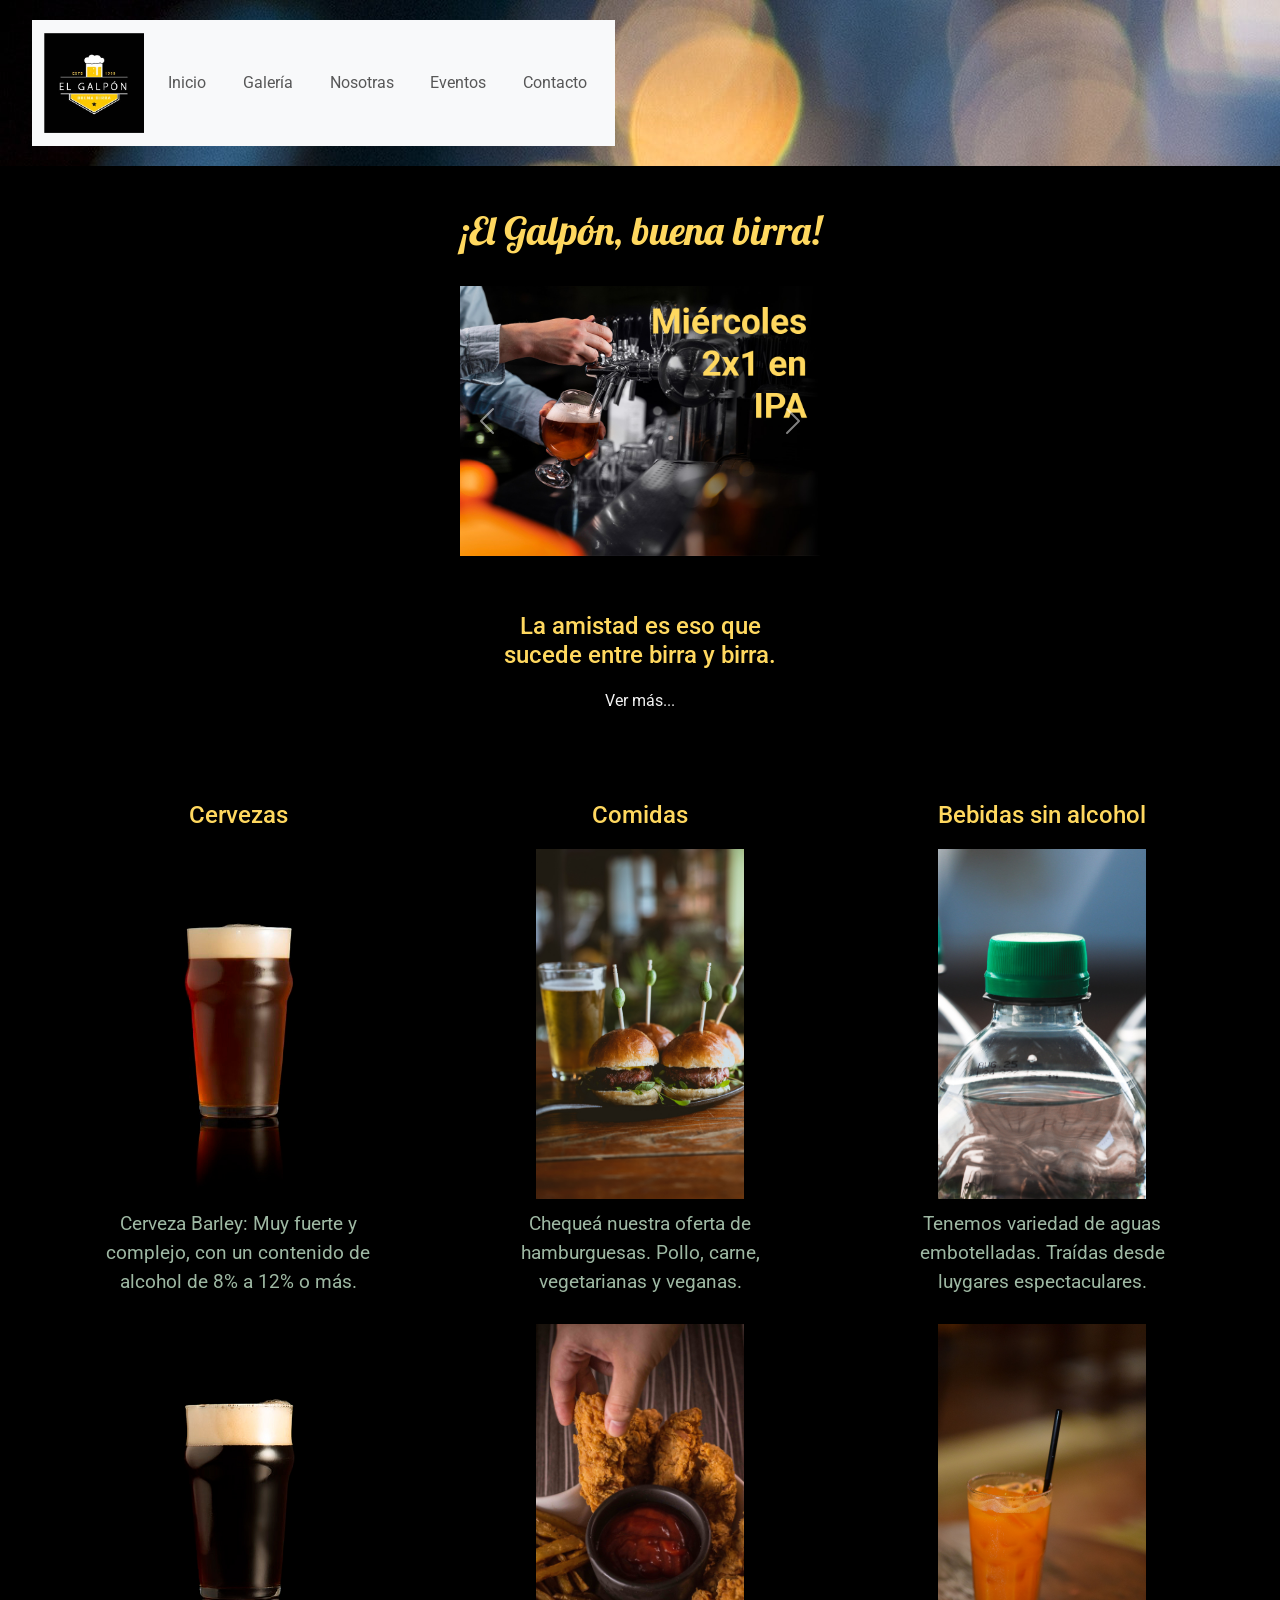
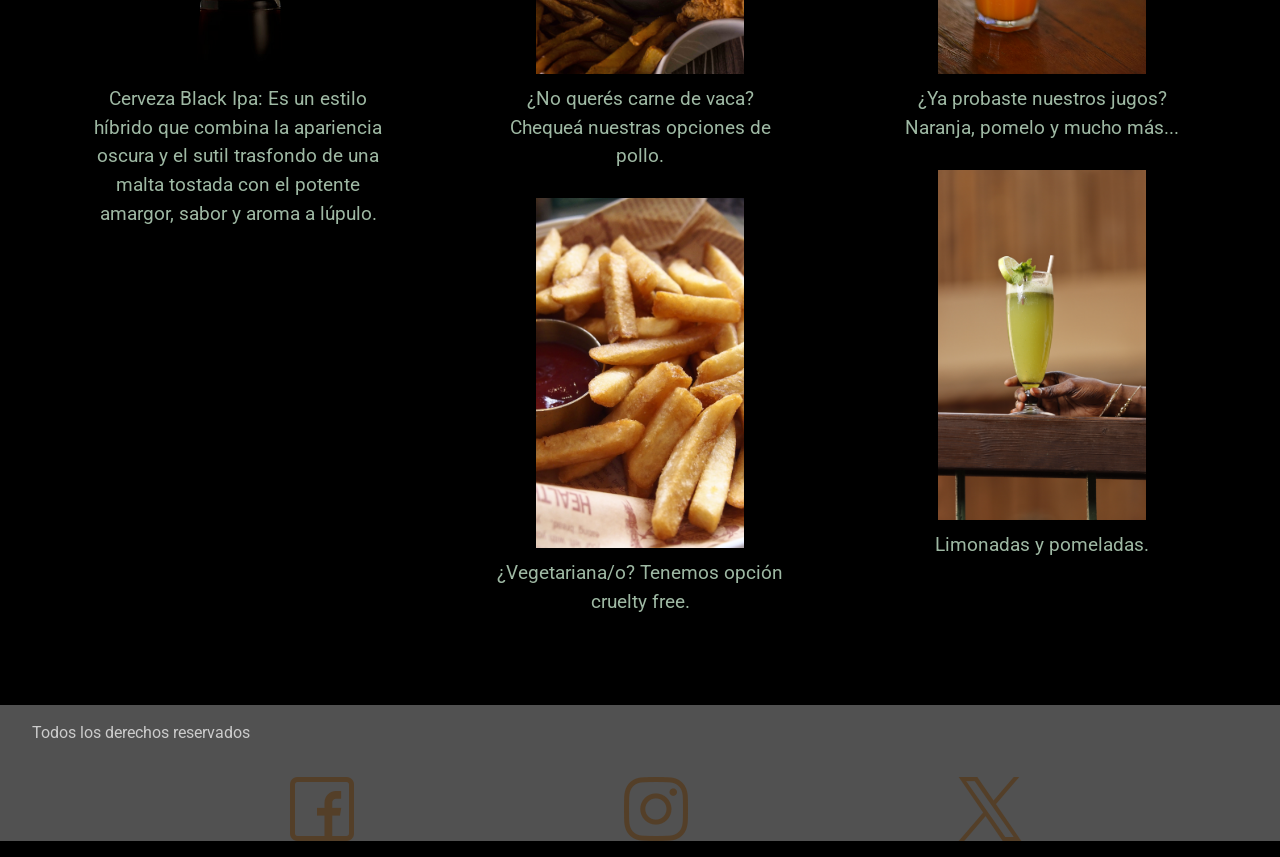
<file: index.html>
<!DOCTYPE html>
<html lang="es">

<head>
    <meta charset="UTF-8">
    <meta name="viewport" content="width=device-width, initial-scale=1.0">
    <title>El Galpón | Inicio</title>
    <!-- bs -->
    <link href="https://cdn.jsdelivr.net/npm/bootstrap@5.3.8/dist/css/bootstrap.min.css" rel="stylesheet"
        integrity="sha384-sRIl4kxILFvY47J16cr9ZwB07vP4J8+LH7qKQnuqkuIAvNWLzeN8tE5YBujZqJLB" crossorigin="anonymous">
    <link rel="stylesheet" href="./css/style.css">
    <link rel="preconnect" href="https://fonts.googleapis.com">
    <link rel="preconnect" href="https://fonts.gstatic.com" crossorigin>
    <link
        href="https://fonts.googleapis.com/css2?family=Lobster&family=Roboto:ital,wght@0,100..900;1,100..900&display=swap"
        rel="stylesheet">
</head>

<body>
    <header class="header">
        <nav class="navbar navbar-expand-lg bg-body-tertiary">
            <div class="container-fluid">
                <a class="navbar-brand" href="#">
                    <img src="./img/elgalpon-logo.jpg" alt="logo de El Galpón">
                </a>
                <button class="navbar-toggler" type="button" data-bs-toggle="collapse" data-bs-target="#navbarNav"
                    aria-controls="navbarNav" aria-expanded="false" aria-label="Toggle navigation">
                    <span class="navbar-toggler-icon"></span>
                </button>
                <div class="collapse navbar-collapse" id="navbarNav">
                    <ul class="navbar-nav ms-auto">
                        <li class="nav-item"><a class="nav-link" href="#">Inicio</a></li>
                        <li class="nav-item"><a class="nav-link" href="./pages/galeria.html">Galería</a></li>
                        <li class="nav-item"><a class="nav-link" href="./pages/nosotras.html">Nosotras</a></li>
                        <li class="nav-item"><a class="nav-link" href="./pages/eventos.html">Eventos</a></li>
                        <li class="nav-item"><a class="nav-link" href="./pages/contacto.html">Contacto</a></li>
                    </ul>
                </div>
            </div>
        </nav>

        <!-- <div><a href="#"><img src="./img/elgalpon-logo.jpg" alt="logo de El Galpón"></a></div>
         <nav>
            <ul>
                <li><a href="#">Inicio</a></li>
                <li><a href="./pages/galeria.html">Galería</a></li>
                <li><a href="./pages/nosotras.html">Nosotras</a></li>
                <li><a href="./pages/eventos.html">Eventos</a></li>
                <li><a href="./pages/contacto.html">Contacto</a></li>
            </ul>
        </nav> -->

    </header>
    <main>
<h1 class="lobster-regular">¡El Galpón, buena birra!</h1>

<div id="carouselIndex" class="carousel slide" data-bs-ride="carousel">
    <div class="carousel-inner">
        <div class="carousel-item active">
            <img src="./img/img_carrousel_1.jpg" class="d-block w-100" alt="Miércoles de trivia">
        </div>
        <div class="carousel-item">
            <img src="./img/img_carrousel_2.jpg" class="d-block w-100" alt="2x1 en IPA los jueves">
        </div>
        <div class="carousel-item">
            <img src="./img/img_carrousel_3.jpg" class="d-block w-100" alt="La Funkadera en vivo, sábado 26/9">
        </div>
    </div>
    <button class="carousel-control-prev" type="button" data-bs-target="#carouselIndex" data-bs-slide="prev">
        <span class="carousel-control-prev-icon" aria-hidden="true"></span>
        <span class="visually-hidden">Anterior</span>
    </button>
    <button class="carousel-control-next" type="button" data-bs-target="#carouselIndex" data-bs-slide="next">
        <span class="carousel-control-next-icon" aria-hidden="true"></span>
        <span class="visually-hidden">Siguiente</span>
    </button>
</div>

<!--Sección de información breve-->
<aside class="tarjeta">
    <h2>La amistad es eso que sucede entre birra y birra.</h2>
    <a href="#">Ver más...</a>
</aside>
    
        <section>
            <article class="tarjeta">
                <h2>Cervezas</h2>
                <img src="./img/barley.jpg" alt="Cerveza Barley">
                <p class="texto-imagenes">Cerveza Barley: Muy fuerte y complejo, con un contenido de
                    alcohol de 8% a 12% o más.
                </p>
                <img src="./img/blackipa.jpg" alt="Cerveza Black Ipa">
                <p class="texto-imagenes">Cerveza Black Ipa: Es un estilo híbrido que combina la apariencia oscura y el
                    sutil trasfondo de una
                    malta tostada con el potente amargor, sabor y aroma a lúpulo.</p>
            </article>
            <article class="tarjeta">
                <h2>Comidas</h2>
                <img src="./img/hamburguesas1.jpg" alt="Hamburguesas">
                <p class="texto-imagenes">Chequeá nuestra oferta de hamburguesas. Pollo, carne, vegetarianas y veganas.
                </p>
                <img src="./img/chickenfingers1.jpg" alt="Chicken fingers">
                <p class="texto-imagenes">¿No querés carne de vaca? Chequeá nuestras opciones de pollo.</p>
                <img src="./img/papasfritas1.jpg" alt="Papas fritas">
                <p class="texto-imagenes">¿Vegetariana/o? Tenemos opción cruelty free.</p>
            </article>
            <article class="tarjeta">
                <h2>Bebidas sin alcohol</h2>
                <img src="./img/aguas.jpg" alt="Botellas de agua">
                <p class="texto-imagenes">Tenemos variedad de aguas embotelladas. Traídas desde luygares espectaculares.
                </p>
                <img src="./img/jugo-naranja.jpg" alt="Jugo de naranja">
                <p class="texto-imagenes">¿Ya probaste nuestros jugos? Naranja, pomelo y mucho más...</p>
                <img src="./img/limonada.jpg" alt="Limonada">
                <p class="texto-imagenes">Limonadas y pomeladas.</p>
            </article>
        </section>
    </main>
    <footer>
        <p class="texto-footer">Todos los derechos reservados</p>
        <ul>
            <li><a href="https://www.facebook.com/?locale=es_LA" target="_blank"><img src="./img/facebook.png"
                        alt="logo facebook"></a></li>
            <li><a href="https://www.instagram.com/" target="_blank"><img src="./img/instagram.png"
                        alt="logo instagram"></a></li>
            <li><a href="https://x.com/?lang=es" target="_blank"><img src="./img/x.png" alt="logo x"></a></li>
        </ul>
    </footer>
    <!-- Script de BS -->
    <script src="https://cdn.jsdelivr.net/npm/bootstrap@5.3.8/dist/js/bootstrap.bundle.min.js"
        integrity="sha384-FKyoEForCGlyvwx9Hj09JcYn3nv7wiPVlz7YYwJrWVcXK/BmnVDxM+D2scQbITxI"
        crossorigin="anonymous"></script>
</body>

</html>
</file>
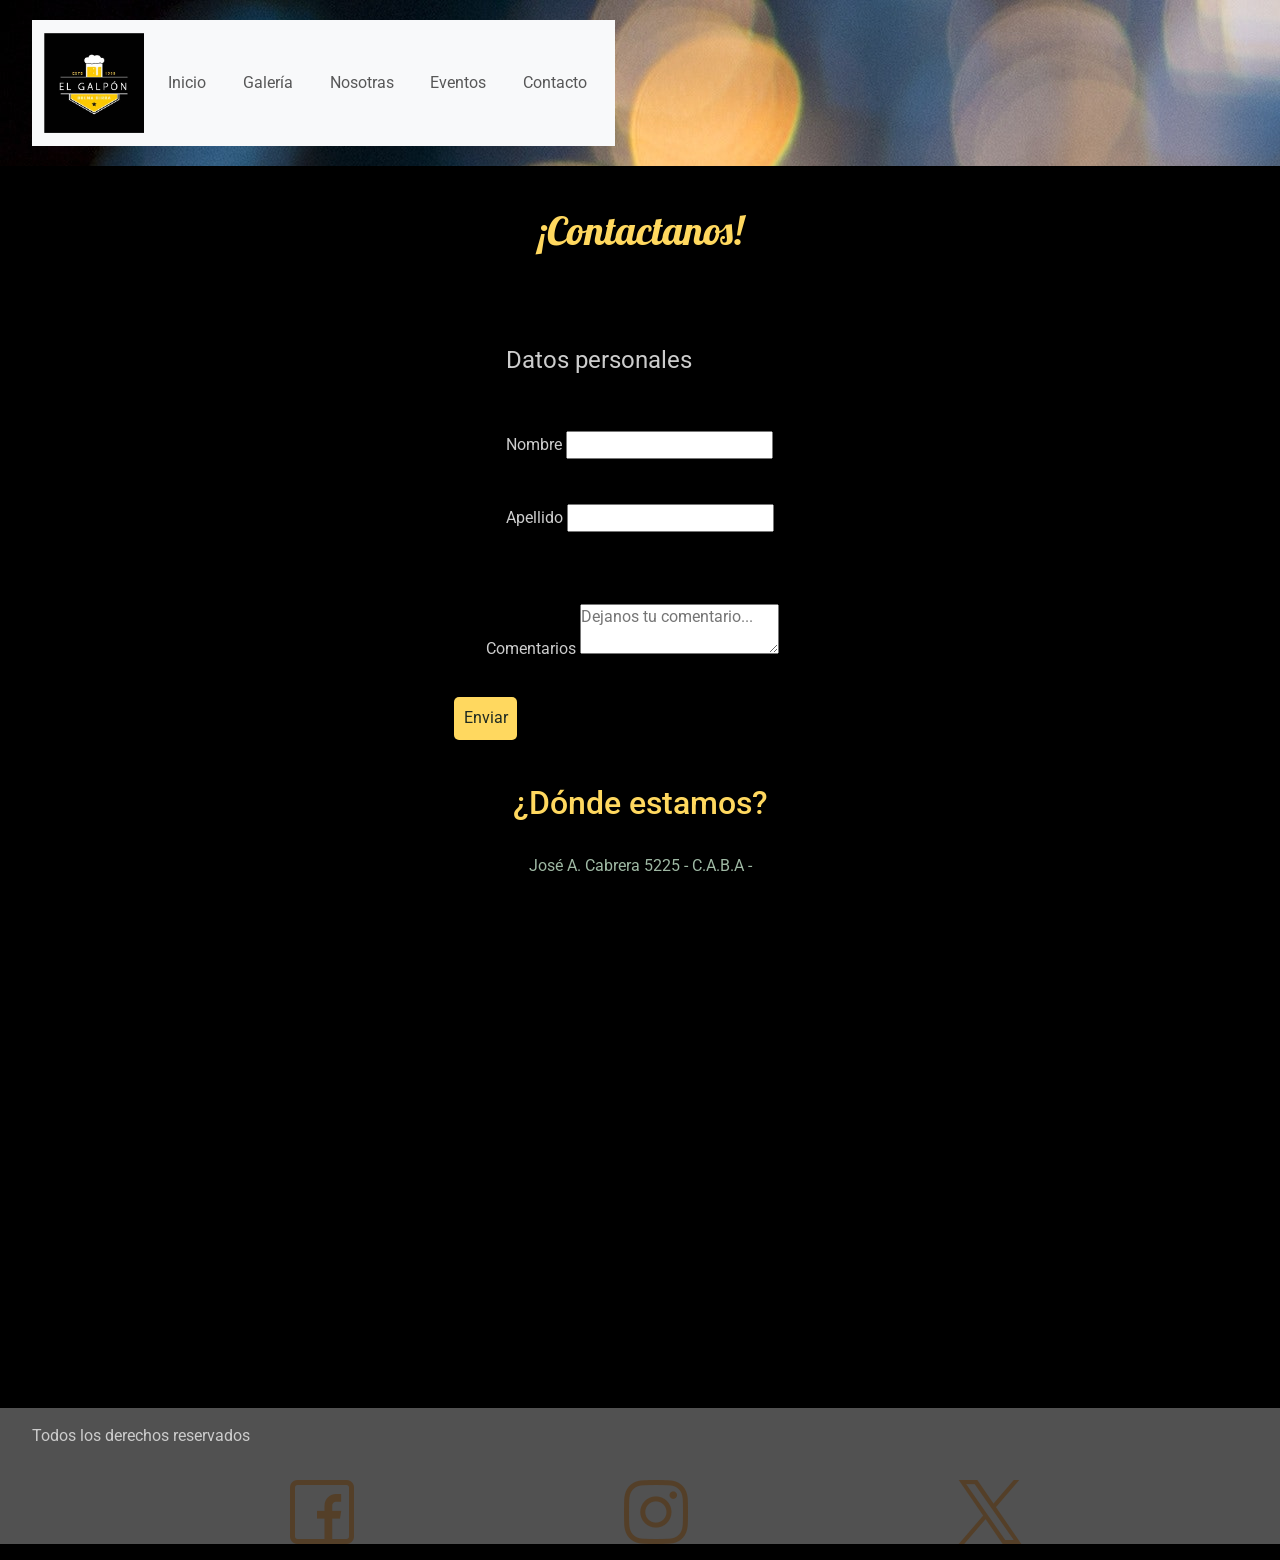
<file: pages/contacto.html>
<!DOCTYPE html>
<html lang="es">

<head>
    <meta charset="UTF-8">
    <meta name="viewport" content="width=device-width, initial-scale=1.0">
    <title>El Galpón | Contacto</title>
    <!-- bs -->
    <link href="https://cdn.jsdelivr.net/npm/bootstrap@5.3.8/dist/css/bootstrap.min.css" rel="stylesheet"
        integrity="sha384-sRIl4kxILFvY47J16cr9ZwB07vP4J8+LH7qKQnuqkuIAvNWLzeN8tE5YBujZqJLB" crossorigin="anonymous">
    <link rel="stylesheet" href="../css/style.css">
    <link rel="preconnect" href="https://fonts.googleapis.com">
    <link rel="preconnect" href="https://fonts.gstatic.com" crossorigin>
    <link
        href="https://fonts.googleapis.com/css2?family=Lobster&family=Roboto:ital,wght@0,100..900;1,100..900&display=swap"
        rel="stylesheet">
</head>

<body>
    <header>
        <nav class="navbar navbar-expand-lg bg-body-tertiary">
            <div class="container-fluid">
                <a class="navbar-brand" href="../index.html">
                    <img src="../img/elgalpon-logo.jpg" alt="logo de El Galpón">
                </a>
                <button class="navbar-toggler" type="button" data-bs-toggle="collapse" data-bs-target="#navbarNav"
                    aria-controls="navbarNav" aria-expanded="false" aria-label="Toggle navigation">
                    <span class="navbar-toggler-icon"></span>
                </button>
                <div class="collapse navbar-collapse" id="navbarNav">
                    <ul class="navbar-nav ms-auto">
                        <li class="nav-item"><a class="nav-link" href="../index.html">Inicio</a></li>
                        <li class="nav-item"><a class="nav-link" href="./galeria.html">Galería</a></li>
                        <li class="nav-item"><a class="nav-link" href="./nosotras.html">Nosotras</a></li>
                        <li class="nav-item"><a class="nav-link" href="./eventos.html">Eventos</a></li>
                        <li class="nav-item"><a class="nav-link" href="#">Contacto</a></li>
                    </ul>
                </div>
            </div>
        </nav>

        <!--        <div><a href="#"><img src="../img/elgalpon-logo.jpg" alt="logo de El Galpón"></a></div>
        <nav>
            <ul>
                <li><a href="../index.html">Inicio</a></li>
                <li><a href="./galeria.html">Galería</a></li>
                <li><a href="./nosotras.html">Nosotras</a></li>
                <li><a href="./eventos.html">Eventos</a></li>
                <li><a href="#">Contacto</a></li>
            </ul>
        </nav>-->

    </header>
    <main>
        <h1 class="lobster-regular">¡Contactanos!</h1>
        <form action="#">
            <fieldset>
                <legend class="texto-footer">Datos personales</legend>
                <label class="texto-footer">Nombre <input type="text"></label>
                <label class="texto-footer">Apellido <input type="text"></label>
            </fieldset>
            <label class="texto-footer">Comentarios <textarea name="Comentario"
                    placeholder="Dejanos tu comentario..."></textarea></label>
            <button value="Submit">Enviar</button>
        </form>
        <h2>¿Dónde estamos?</h2>
        <p class="texto-imagenes">José A. Cabrera 5225 - C.A.B.A -</p>
        <iframe
            src="https://www.google.com/maps/embed?pb=!1m14!1m8!1m3!1d52553.99750765712!2d-58.434176!3d-34.588358!3m2!1i1024!2i768!4f13.1!3m3!1m2!1s0x95bcb5895904848f%3A0x32a10d635e7ae31c!2s1516%20Cervecer%C3%ADa%20-%20Palermo!5e0!3m2!1ses!2sar!4v1786651284779!5m2!1ses!2sar"
            width="600" height="450" style="border:0;" allowfullscreen="" loading="lazy"
            referrerpolicy="strict-origin-when-cross-origin"></iframe>
    </main>
    <footer>
        <p class="texto-footer">Todos los derechos reservados</p>
        <ul>
            <li><a href="https://www.facebook.com/?locale=es_LA" target="_blank"><img src="../img/facebook.png"
                        alt="logo facebook"></a></li>
            <li><a href="https://www.instagram.com/" target="_blank"><img src="../img/instagram.png"
                        alt="logo instagram"></a></li>
            <li><a href="https://x.com/?lang=es" target="_blank"><img src="../img/x.png" alt="logo x"></a></li>
        </ul>
    </footer>
    <!-- Script de BS -->
    <script src="https://cdn.jsdelivr.net/npm/bootstrap@5.3.8/dist/js/bootstrap.bundle.min.js"
        integrity="sha384-FKyoEForCGlyvwx9Hj09JcYn3nv7wiPVlz7YYwJrWVcXK/BmnVDxM+D2scQbITxI"
        crossorigin="anonymous"></script>
</body>

</html>
</file>
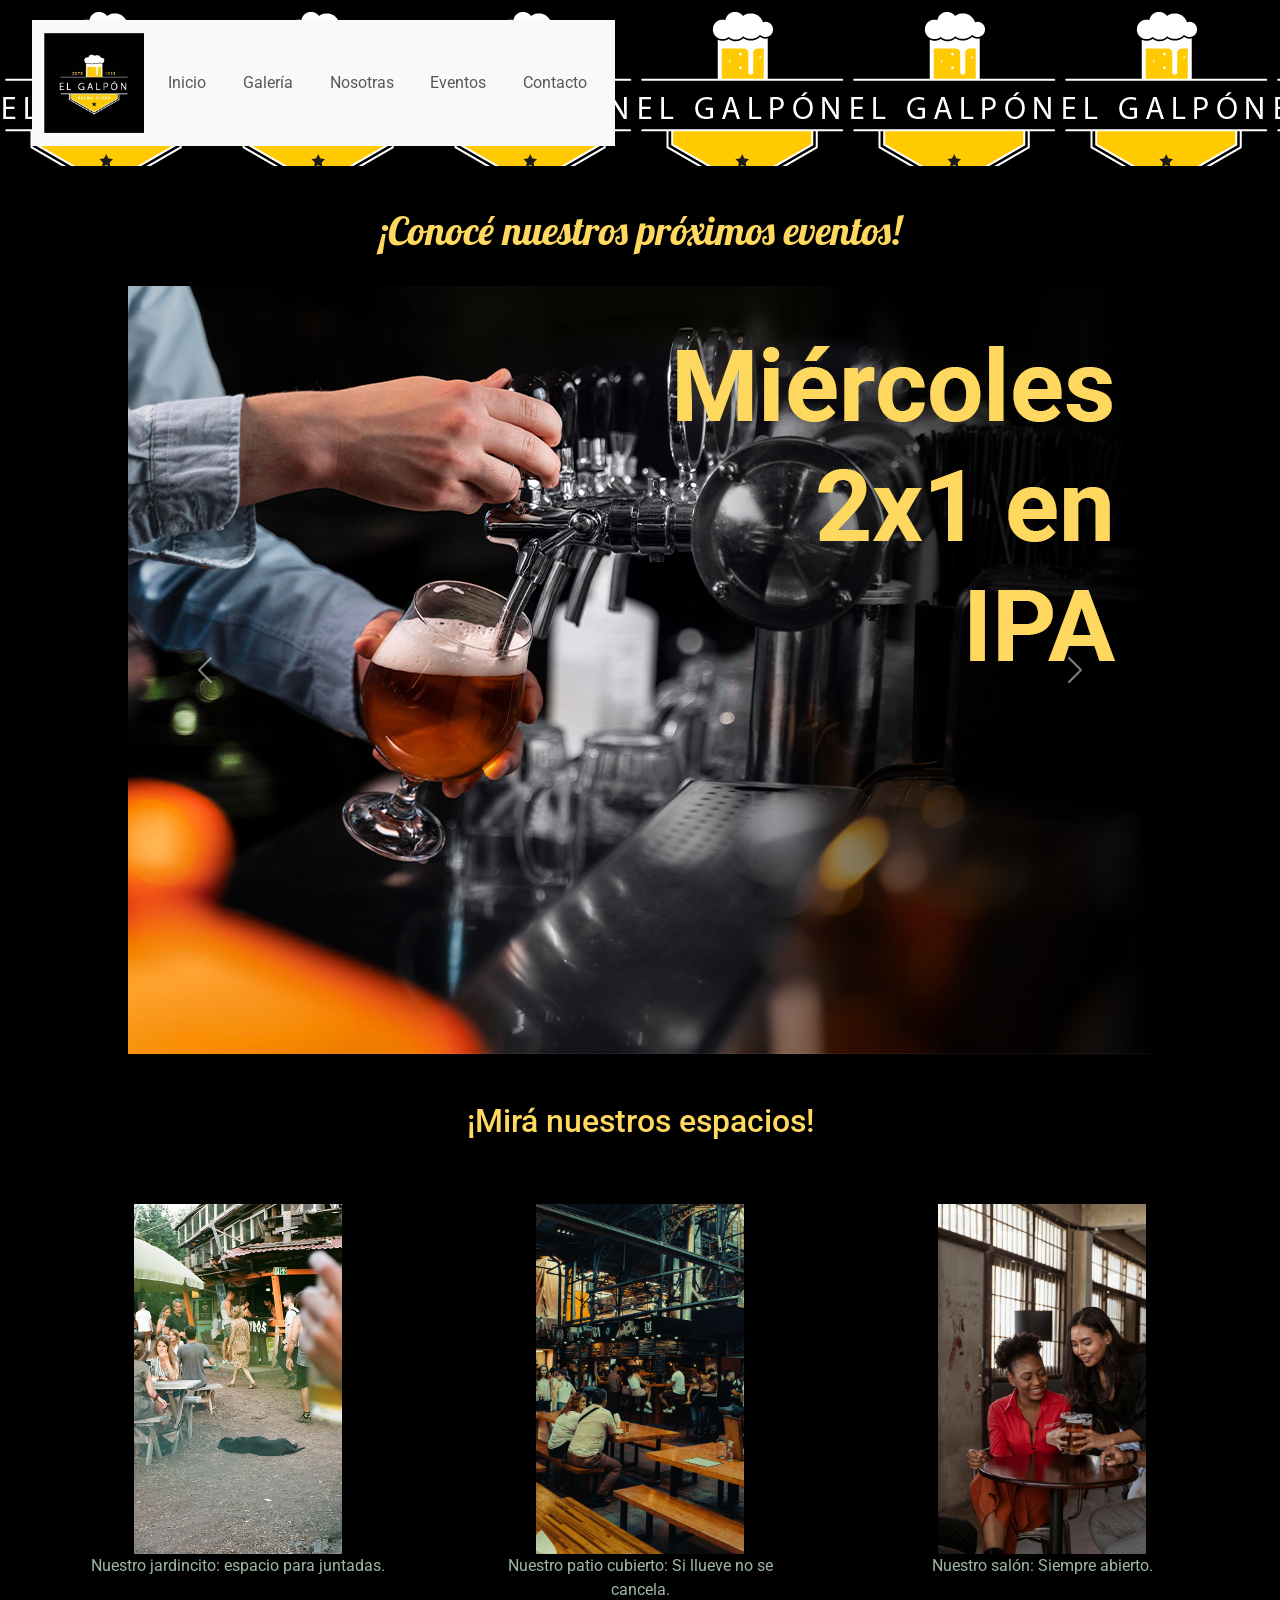
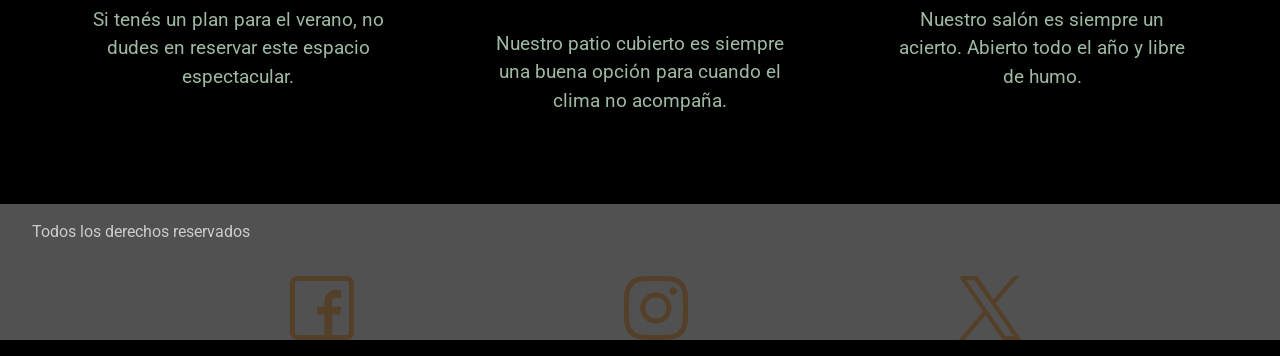
<file: pages/eventos.html>
<!DOCTYPE html>
<html lang="es">

<head>
    <meta charset="UTF-8">
    <meta name="viewport" content="width=device-width, initial-scale=1.0">
    <title>El Galpón | Eventos</title>
    <!-- bs -->
    <link href="https://cdn.jsdelivr.net/npm/bootstrap@5.3.8/dist/css/bootstrap.min.css" rel="stylesheet"
        integrity="sha384-sRIl4kxILFvY47J16cr9ZwB07vP4J8+LH7qKQnuqkuIAvNWLzeN8tE5YBujZqJLB" crossorigin="anonymous">
    <link rel="stylesheet" href="../css/style.css">
    <link rel="preconnect" href="https://fonts.googleapis.com">
    <link rel="preconnect" href="https://fonts.gstatic.com" crossorigin>
    <link
        href="https://fonts.googleapis.com/css2?family=Lobster&family=Roboto:ital,wght@0,100..900;1,100..900&display=swap"
        rel="stylesheet">
</head>

<body>
    <header class="header-eventos">
        <nav class="navbar navbar-expand-lg bg-body-tertiary">
            <div class="container-fluid">
                <a class="navbar-brand" href="../index.html">
                    <img src="../img/elgalpon-logo.jpg" alt="logo de El Galpón">
                </a>
                <button class="navbar-toggler" type="button" data-bs-toggle="collapse" data-bs-target="#navbarNav"
                    aria-controls="navbarNav" aria-expanded="false" aria-label="Toggle navigation">
                    <span class="navbar-toggler-icon"></span>
                </button>
                <div class="collapse navbar-collapse" id="navbarNav">
                    <ul class="navbar-nav ms-auto">
                        <li class="nav-item"><a class="nav-link" href="../index.html">Inicio</a></li>
                        <li class="nav-item"><a class="nav-link" href="./galeria.html">Galería</a></li>
                        <li class="nav-item"><a class="nav-link" href="./nosotras.html">Nosotras</a></li>
                        <li class="nav-item"><a class="nav-link" href="#">Eventos</a></li>
                        <li class="nav-item"><a class="nav-link" href="./contacto.html">Contacto</a></li>
                    </ul>
                </div>
            </div>
        </nav>
    </header>
    <main>
        <h1 class="lobster-regular">¡Conocé nuestros próximos eventos!</h1>
        <div>
            <div id="carouselExample" class="carousel slide" data-bs-ride="carousel">
                <div class="carousel-inner">
                    <div class="carousel-item active">
                        <img src="../img/img_carrousel_1.jpg" class="d-block w-100" alt="Promo día 1">
                    </div>
                    <div class="carousel-item">
                        <img src="../img/img_carrousel_2.jpg" class="d-block w-100" alt="Promo día 2">
                    </div>
                    <div class="carousel-item">
                        <img src="../img/img_carrousel_3.jpg" class="d-block w-100" alt="Promo día 3">
                    </div>
                </div>
                <button class="carousel-control-prev" type="button" data-bs-target="#carouselExample"
                    data-bs-slide="prev">
                    <span class="carousel-control-prev-icon" aria-hidden="true"></span>
                    <span class="visually-hidden">Previous</span>
                </button>
                <button class="carousel-control-next" type="button" data-bs-target="#carouselExample"
                    data-bs-slide="next">
                    <span class="carousel-control-next-icon" aria-hidden="true"></span>
                    <span class="visually-hidden">Next</span>
                </button>
            </div>
        </div>
        <section>
            <h2>¡Mirá nuestros espacios!</h2>
            <article class="tarjeta">
                <figure>
                    <img src="../img/ElGalponAfuera.jpg" alt="Nuestro jardín">
                    <figcaption class="texto-imagenes">Nuestro jardincito: espacio para juntadas.</figcaption>
                </figure>
                <p class="texto-imagenes">Si tenés un plan para el verano, no dudes en reservar este espacio
                    espectacular.</p>
            </article>

            <article class="tarjeta">
                <figure>
                    <img src="../img/patio-cubierto.jpg" alt="Nuestro patio cubierto">
                    <figcaption class="texto-imagenes">Nuestro patio cubierto: Si llueve no se cancela.</figcaption>
                </figure>
                <p class="texto-imagenes">Nuestro patio cubierto es siempre una buena opción para cuando el clima no
                    acompaña.</p>
            </article>

            <article class="tarjeta">
                <figure>
                    <img src="../img/salon.jpg" alt="Nuestro salón">
                    <figcaption class="texto-imagenes">Nuestro salón: Siempre abierto.</figcaption>
                </figure>
                <p class="texto-imagenes">Nuestro salón es siempre un acierto. Abierto todo el año y libre de humo.</p>
            </article>
        </section>
    </main>
    <footer>
        <p class="texto-footer">Todos los derechos reservados</p>
        <ul>
            <li><a href="https://www.facebook.com/?locale=es_LA" target="_blank"><img src="../img/facebook.png"
                        alt="logo facebook"></a></li>
            <li><a href="https://www.instagram.com/" target="_blank"><img src="../img/instagram.png"
                        alt="logo instagram"></a></li>
            <li><a href="https://x.com/?lang=es" target="_blank"><img src="../img/x.png" alt="logo x"></a></li>
        </ul>
    </footer>
    <script src="https://cdn.jsdelivr.net/npm/bootstrap@5.3.8/dist/js/bootstrap.bundle.min.js"
        integrity="sha384-FKyoEForCGlyvwx9Hj09JcYn3nv7wiPVlz7YYwJrWVcXK/BmnVDxM+D2scQbITxI"
        crossorigin="anonymous"></script>
</body>

</html>
</file>
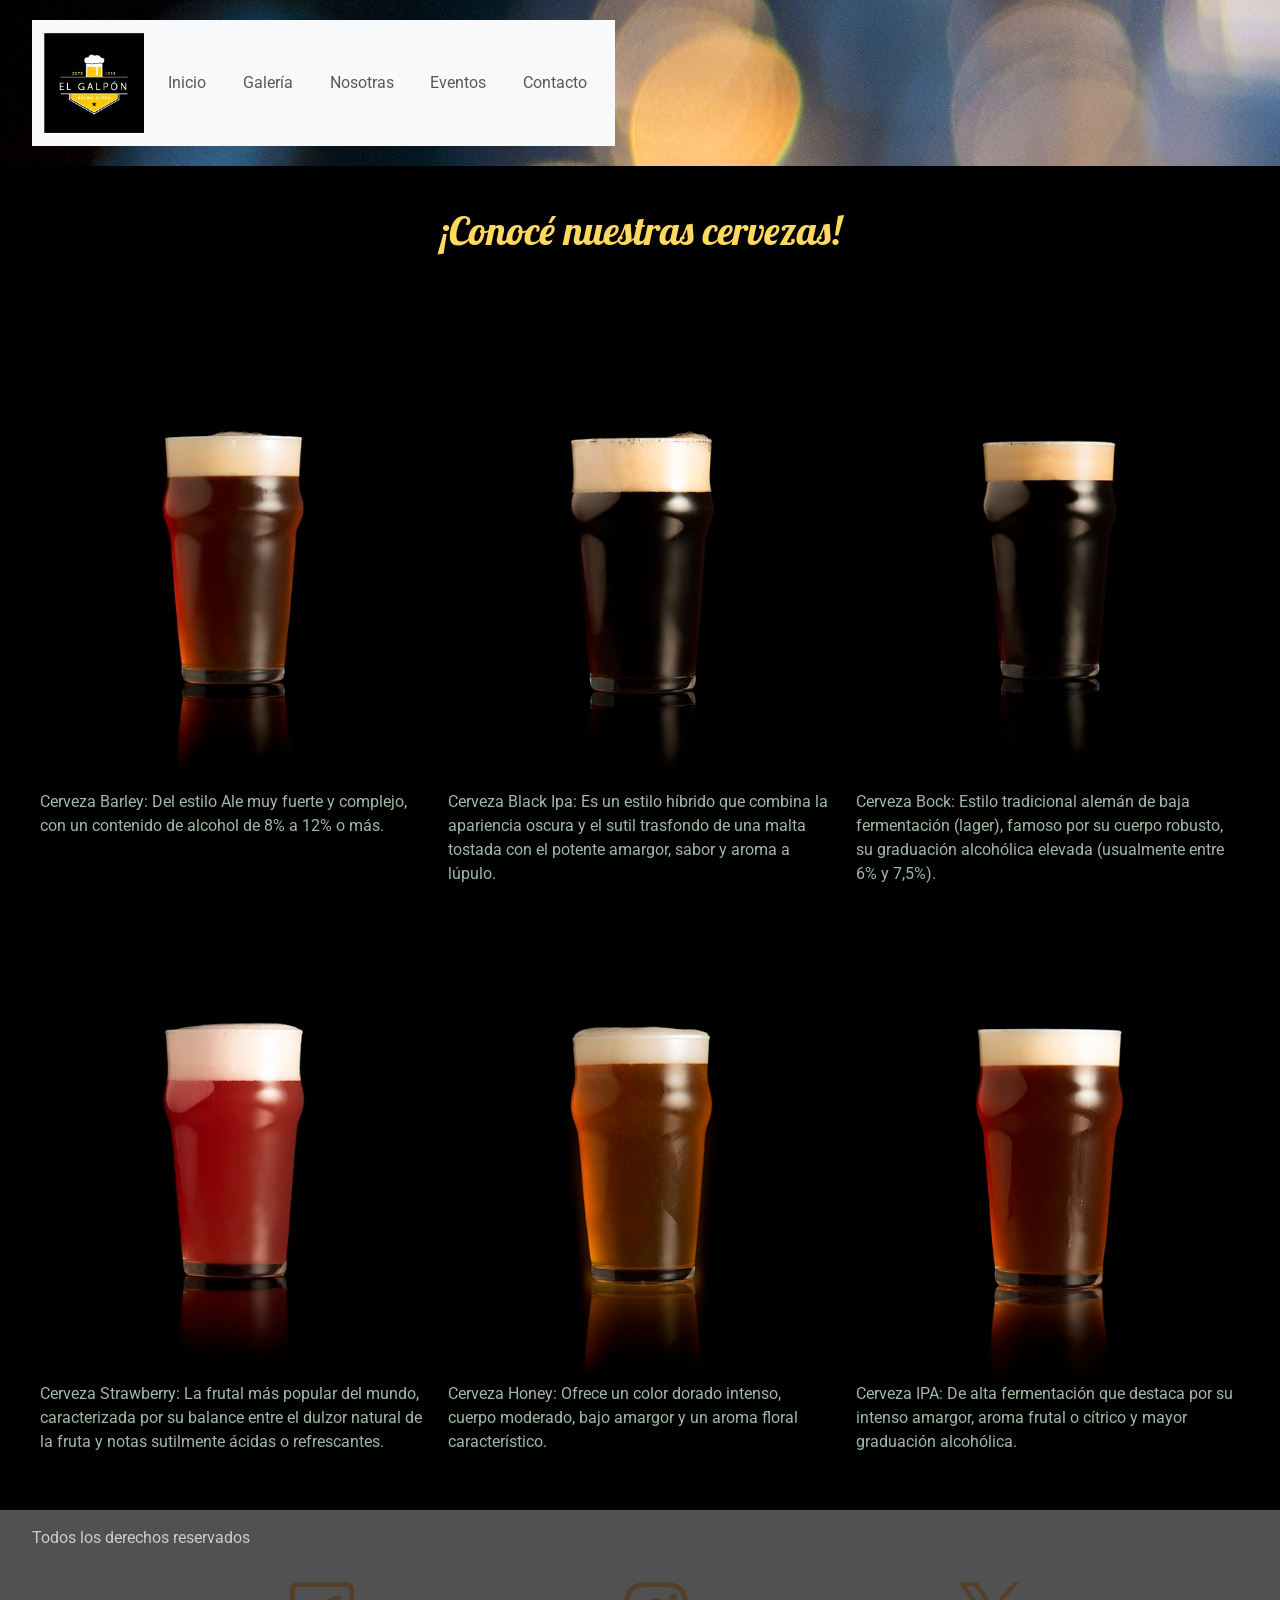
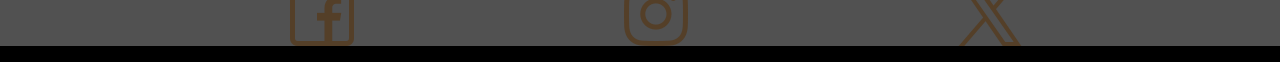
<file: pages/galeria.html>
<!DOCTYPE html>
<html lang="es">

<head>
    <meta charset="UTF-8">
    <meta name="viewport" content="width=device-width, initial-scale=1.0">
    <title>El Galpón | Galería</title>
    <!-- bs -->
    <link href="https://cdn.jsdelivr.net/npm/bootstrap@5.3.8/dist/css/bootstrap.min.css" rel="stylesheet"
        integrity="sha384-sRIl4kxILFvY47J16cr9ZwB07vP4J8+LH7qKQnuqkuIAvNWLzeN8tE5YBujZqJLB" crossorigin="anonymous">
    <link rel="stylesheet" href="../css/style.css">
    <link rel="preconnect" href="https://fonts.googleapis.com">
    <link rel="preconnect" href="https://fonts.gstatic.com" crossorigin>
    <link
        href="https://fonts.googleapis.com/css2?family=Lobster&family=Roboto:ital,wght@0,100..900;1,100..900&display=swap"
        rel="stylesheet">
</head>

<body>
    <header>

        <nav class="navbar navbar-expand-lg bg-body-tertiary">
            <div class="container-fluid">
                <!--logo -->
                <a class="navbar-brand" href="#"><img src="../img/elgalpon-logo.jpg" alt="logo de El Galpón"></a>
                <!--botón hamb -->
                <button class="navbar-toggler" type="button" data-bs-toggle="collapse" data-bs-target="#navbarNav"
                    aria-controls="navbarNav" aria-expanded="false" aria-label="Toggle navigation">
                    <span class="navbar-toggler-icon"></span>
                </button>
                <!--Menú -->
                <div class="collapse navbar-collapse" id="navbarNav">
                    <ul class="navbar-nav ms-auto">
                        <li class="nav-item">
                            <a class="nav-link" href="../index.html">Inicio</a>
                        </li>
                        <li class="nav-item">
                            <a class="nav-link" href="#">Galería</a>
                        </li>
                        <li class="nav-item">
                            <a class="nav-link" href="./nosotras.html">Nosotras</a>
                        </li>
                        <li class="nav-item">
                            <a class="nav-link" href="./eventos.html">Eventos</a>
                        </li>
                        <li class="nav-item">
                            <a class="nav-link" href="./contacto.html">Contacto</a>
                        </li>

                    </ul>
                </div>
            </div>
        </nav>
        <!--  <nav>
            <div><a href="#"><img src="../img/elgalpon-logo.jpg" alt="logo de El Galpón"></a></div>
            <ul>
                <li><a href="../index.html">Inicio</a></li>
                <li><a href="#">Galería</a></li>
                <li><a href="./nosotras.html">Nosotras</a></li>
                <li><a href="./eventos.html">Eventos</a></li>
                <li><a href="./contacto.html">Contacto</a></li>
            </ul>
        </nav>
         -->
    </header>
    <main>
        <h1 class="lobster-regular">¡Conocé nuestras cervezas!</h1>
        <section class="galeria">
            <figure>
                <img src="../img/barley.jpg" alt="Cerveza Barley">
                <figcaption class="texto-imagenes">Cerveza Barley: Del estilo Ale muy fuerte y complejo, con un
                    contenido de alcohol de 8% a 12% o más.</figcaption>
            </figure>
            <figure>
                <img src="../img/blackipa.jpg" alt="Cerveza Black Ipa">
                <figcaption class="texto-imagenes"> Cerveza Black Ipa: Es un estilo híbrido que combina la apariencia
                    oscura y el sutil trasfondo de una malta tostada con el potente amargor, sabor y aroma a lúpulo.
                </figcaption>
            </figure>
            <figure>
                <img src="../img/bock.jpg" alt="Cerveza Bock">
                <figcaption class="texto-imagenes"> Cerveza Bock: Estilo tradicional alemán de baja fermentación
                    (lager), famoso por su cuerpo robusto, su graduación alcohólica elevada (usualmente entre 6% y
                    7,5%).</figcaption>
            </figure>
            <figure>
                <img src="../img/frambuesa.jpg" alt="Cerveza Frambuesa">
                <figcaption class="texto-imagenes"> Cerveza Strawberry: La frutal más popular del mundo, caracterizada
                    por su balance entre el dulzor natural de la fruta y notas sutilmente ácidas o refrescantes.
                </figcaption>
            </figure>
            <figure>
                <img src="../img/honey.jpg" alt="Cerveza Honey">
                <figcaption class="texto-imagenes"> Cerveza Honey: Ofrece un color dorado intenso, cuerpo moderado, bajo
                    amargor y un aroma floral característico.</figcaption>
            </figure>
            <figure>
                <img src="../img/ipa.jpg" alt="Cerveza IPA">
                <figcaption class="texto-imagenes"> Cerveza IPA: De alta fermentación que destaca por su intenso
                    amargor, aroma frutal o cítrico y mayor graduación alcohólica. </figcaption>
            </figure>
        </section>
    </main>
    <footer>
        <p class="texto-footer">Todos los derechos reservados</p>
        <ul>
            <li><a href="https://www.facebook.com/?locale=es_LA" target="_blank"><img src="../img/facebook.png"
                        alt="logo facebook"></a></li>
            <li><a href="https://www.instagram.com/" target="_blank"><img src="../img/instagram.png"
                        alt="logo instagram"></a></li>
            <li><a href="https://x.com/?lang=es" target="_blank"><img src="../img/x.png" alt="logo x"></a></li>
        </ul>
    </footer>
    <!-- Script de BS -->
    <script src="https://cdn.jsdelivr.net/npm/bootstrap@5.3.8/dist/js/bootstrap.bundle.min.js"
        integrity="sha384-FKyoEForCGlyvwx9Hj09JcYn3nv7wiPVlz7YYwJrWVcXK/BmnVDxM+D2scQbITxI"
        crossorigin="anonymous"></script>
</body>

</html>
</file>
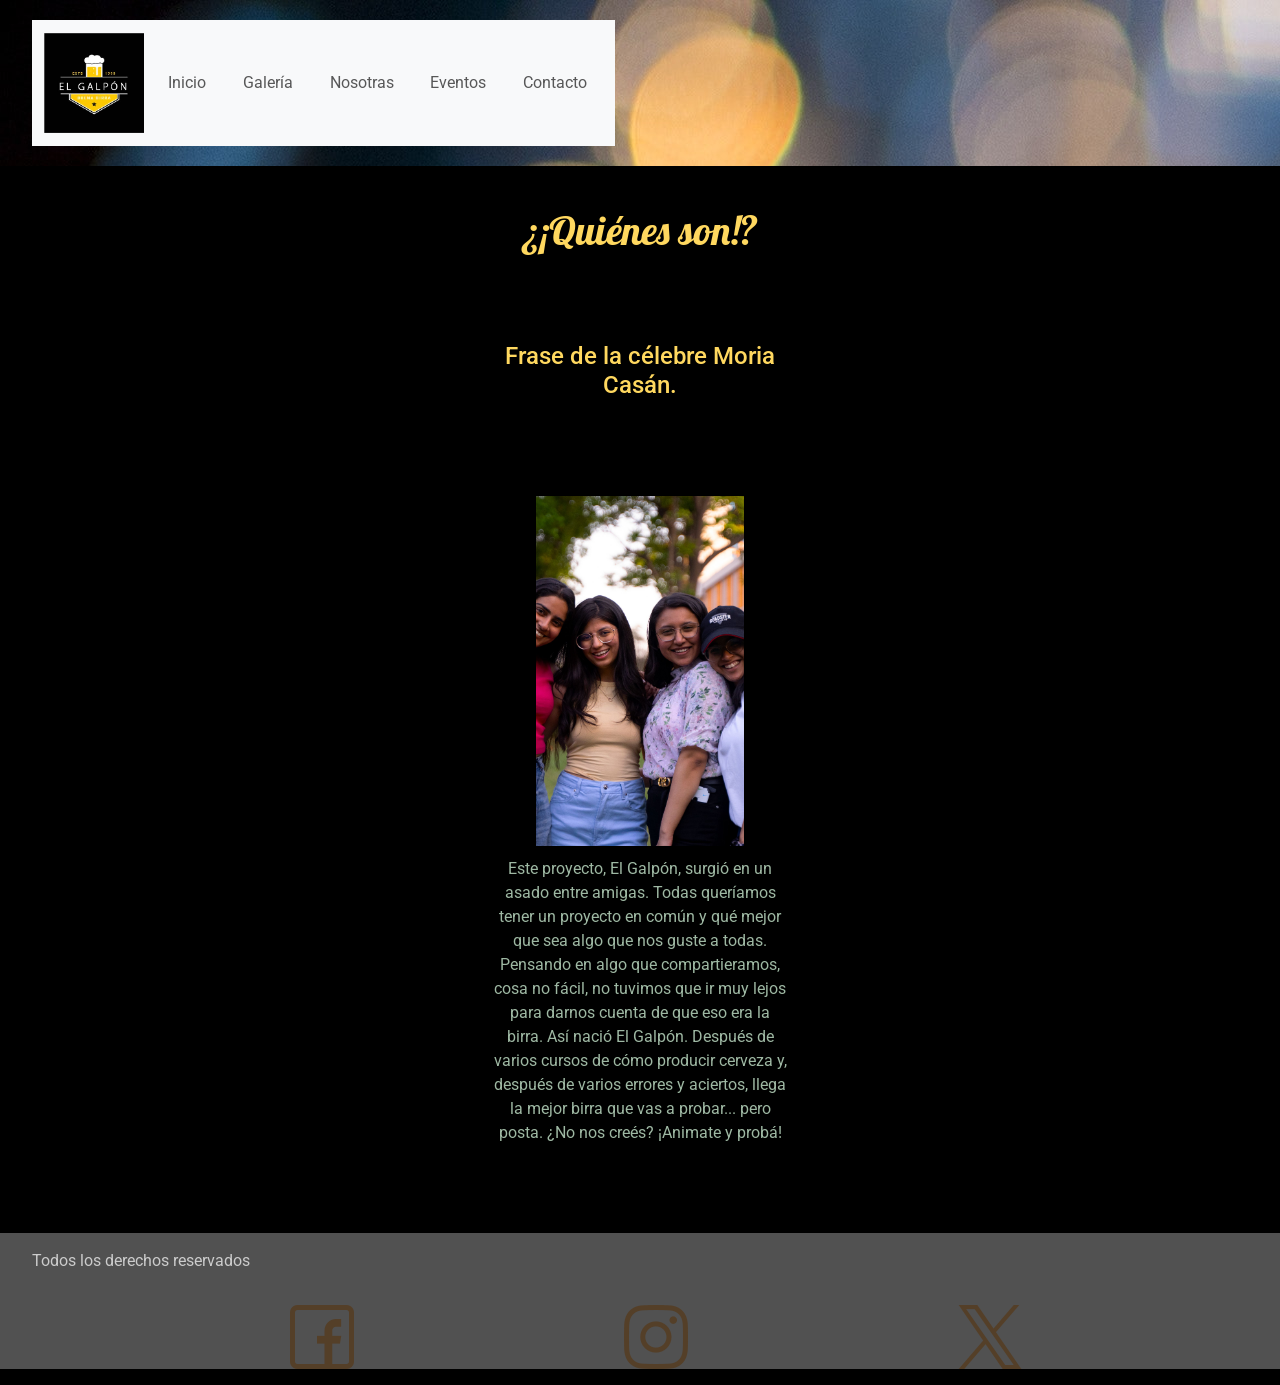
<file: pages/nosotras.html>
<!DOCTYPE html>
<html lang="es">

<head>
    <meta charset="UTF-8">
    <meta name="viewport" content="width=device-width, initial-scale=1.0">
    <title>El Galpón | Nosotras</title>
    <!-- bs -->
    <link href="https://cdn.jsdelivr.net/npm/bootstrap@5.3.8/dist/css/bootstrap.min.css" rel="stylesheet"
        integrity="sha384-sRIl4kxILFvY47J16cr9ZwB07vP4J8+LH7qKQnuqkuIAvNWLzeN8tE5YBujZqJLB" crossorigin="anonymous">
    <link rel="stylesheet" href="../css/style.css">
    <link rel="preconnect" href="https://fonts.googleapis.com">
    <link rel="preconnect" href="https://fonts.gstatic.com" crossorigin>
    <link
        href="https://fonts.googleapis.com/css2?family=Lobster&family=Roboto:ital,wght@0,100..900;1,100..900&display=swap"
        rel="stylesheet">
</head>

<body>
    <header>
        <nav class="navbar navbar-expand-lg bg-body-tertiary">
            <div class="container-fluid">
                <a class="navbar-brand" href="../index.html">
                    <img src="../img/elgalpon-logo.jpg" alt="logo de El Galpón">
                </a>
                <button class="navbar-toggler" type="button" data-bs-toggle="collapse" data-bs-target="#navbarNav"
                    aria-controls="navbarNav" aria-expanded="false" aria-label="Toggle navigation">
                    <span class="navbar-toggler-icon"></span>
                </button>
                <div class="collapse navbar-collapse" id="navbarNav">
                    <ul class="navbar-nav ms-auto">
                        <li class="nav-item"><a class="nav-link" href="../index.html">Inicio</a></li>
                        <li class="nav-item"><a class="nav-link" href="./galeria.html">Galería</a></li>
                        <li class="nav-item"><a class="nav-link" href="#">Nosotras</a></li>
                        <li class="nav-item"><a class="nav-link" href="./eventos.html">Eventos</a></li>
                        <li class="nav-item"><a class="nav-link" href="./contacto.html">Contacto</a></li>
                    </ul>
                </div>
            </div>
        </nav>
        <!--        <div><a href="#"><img src="../img/elgalpon-logo.jpg" alt="logo de El Galpón"></a></div>
        <nav>
            <ul>
                <li><a href="../index.html">Inicio</a></li>
                <li><a href="./galeria.html">Galería</a></li>
                <li><a href="#">Nosotras</a></li>
                <li><a href="./eventos.html">Eventos</a></li>
                <li><a href="./contacto.html">Contacto</a></li>
            </ul>
        </nav> -->
    </header>
    <main>
        <h1 class="lobster-regular">¿¡Quiénes son!?</h1>
        <!--Sección de información breve-->
        <aside class="tarjeta">
            <h2>Frase de la célebre Moria Casán.</h2>
        </aside>
        <section>
            <figure class="tarjeta">
                <img src="../img/quienes-somos.jpg" alt="Foto del equipo">
                <figcaption class="texto-imagenes">Este proyecto, El Galpón, surgió en un asado entre amigas. Todas
                    queríamos tener un proyecto
                    en común y qué mejor que sea algo que nos guste a todas.
                    Pensando en algo que compartieramos, cosa no fácil, no tuvimos que ir muy lejos para darnos cuenta
                    de que eso era la birra.
                    Así nació El Galpón. Después de varios cursos de cómo producir cerveza y, después de varios errores
                    y aciertos, llega la mejor birra que vas a probar... pero posta. ¿No nos creés?
                    ¡Animate y probá!</figcaption>
            </figure>
        </section>
    </main>
    <footer>
        <p class="texto-footer">Todos los derechos reservados</p>
        <ul>
            <li><a href="https://www.facebook.com/?locale=es_LA" target="_blank"><img src="../img/facebook.png"
                        alt="logo facebook"></a></li>
            <li><a href="https://www.instagram.com/" target="_blank"><img src="../img/instagram.png"
                        alt="logo instagram"></a></li>
            <li><a href="https://x.com/?lang=es" target="_blank"><img src="../img/x.png" alt="logo x"></a></li>
        </ul>
    </footer>
    <!-- Script de BS -->
    <script src="https://cdn.jsdelivr.net/npm/bootstrap@5.3.8/dist/js/bootstrap.bundle.min.js"
        integrity="sha384-FKyoEForCGlyvwx9Hj09JcYn3nv7wiPVlz7YYwJrWVcXK/BmnVDxM+D2scQbITxI"
        crossorigin="anonymous"></script>
</body>

</html>
</file>
<file: css/style.css>
/*RESET*/
* {
    margin: 0;
    padding: 0;
    box-sizing: border-box;
}

/*HEADER*/
header {
    color: #FFD85F;
    background-color: #000000;
    background-image: url(../img/fondo-portada.jpg);
    width: 100%;
    display: flex;
    justify-content: space-between;
    align-items: center;
    padding: 1.25rem 2rem;
}

.navbar-brand img {
    width: 100px;
    height: 100px;
    object-fit: cover;
}

img {
    max-width: 100%;
}

/*ruta de especificidad*/
header nav ul {
    list-style: none;
    display: flex;
    gap: 0.8rem;
    justify-content: space-evenly;
}

header nav ul li a {
    color: #FFD85F;
    font-size: 1.5rem;
    font-weight: bold;
    padding: 0.3rem;
    border-radius: 5px;
    margin-right: 0.5rem;
    transition: background-color 0.2s ease, color 0.2s ease;
}

header nav ul li a:visited {
    color: #9eb8a3;
}

header nav ul li a:hover {
    background-color: #fbf9f97d;
}

header nav ul li a:focus {
    outline: 2px solid #FFD85F;
    outline-offset: 2px;
}

header nav ul li a:active {
    text-decoration: underline;
}

section {
    display: flex;
    flex-wrap: wrap;
    justify-content: space-evenly;
    gap: 1.5rem;
    grid-area: contenido;
}

section h2 {
    width: 100%;
    text-align: center;
}

.tarjeta {
    background-color: #000000;
    width: 100%;
    display: flex;
    flex-direction: column;
    align-items: center;
    gap: 0.7rem;
    text-align: center;
    padding: 2rem;
}

@media (min-width: 1024px) {
    .tarjeta {
        width: 30%;
    }
}

.tarjeta h2 {
    font-size: 1.5rem;
}

.tarjeta p {
    font-size: 1.2rem;
}


/*MAIN*/
main {
    color: #FFD85F;
    background-color: #000000;
    display: grid;
    grid-template-areas:
        "titulo"
        "promociones"
        "info"
        "contenido";
    gap: 1.5rem;
    padding: 1.25rem;
    margin: 1.25rem;
    justify-items: center;
}

#carouselIndex {
    grid-area: promociones;
    width: 30%;
}

aside {
    grid-area: info;
}

h1 {
    grid-area: titulo;
    color: #FFD85F;
    font-size: 3rem;
}

a {
    text-decoration: none;
    color: #F2F2F2;
}

/*FOOTER*/
footer ul {
    list-style: none;
    display: flex;
    gap: 0.8rem;
    justify-content: space-evenly;
}

.texto-footer {
    padding: 1rem 2rem;
}


/*PERSONALIZACION DE COLORES*/
body {
    background-color: #000000;
}


footer {
    background-color: #515151;
}

h2 {
    color: #FFD85F;
    font-size: 2rem;
}

.texto-imagenes {
    color: #9eb8a3;
}

.texto-footer {
    color: #cccccc;
}

/*PERSONALIZACION DE FUENTES*/

body {
    font-family: "Roboto", sans-serif;
    font-optical-sizing: auto;
    font-weight: 400;
    font-style: normal;
    font-variation-settings:
        "wdth" 100;
}

.lobster-regular {
    font-family: "Lobster", sans-serif;
    font-size: 2.5rem;
    font-weight: 400;
    font-style: normal;
}

/*PERSONALIZACION DE IMAGEN*/

.header-eventos {
    background-image: url(../img/fondo-eventos.png);
}

.tarjeta img {
    width: 70%;
    height: 350px;
    object-fit: cover;
}

iframe {
    max-width: 100%;
}

.galeria {
    display: grid;
    grid-template-columns: 1fr;
    gap: 1.5rem;
}

/*a todas las imágenes que dependen de galería, les aplico este width*/
.galeria img {
    width: 100%;
}

/* MOBILE breakpoints*/
@media (min-width: 768px) {
    .galeria {
        grid-template-columns: 1fr;
    }
}

@media (min-width: 992px) {
    .galeria {
        grid-template-columns: 1fr 1fr;
    }
}


@media (min-width: 1024px) {
    main {
        grid-template-columns: 1fr;
        /* sin cambio de columnas */
    }
}

@media (min-width: 1024px) {
    .galeria {
        grid-template-columns: 1fr 1fr 1fr;
    }
}

/* PERSONALIZACIÓN DEL FORM*/
form {
    display: flex;
    flex-direction: column;
    gap: 1.25rem;
    padding: 1.25rem;
}

fieldset {
    display: flex;
    flex-direction: column;
    gap: 0.8rem;
    padding: 1.25rem;
    border: none;
}

form button {
    align-self: flex-start;
    padding: 0.6rem 0.6rem;
    background-color: #FFD85F;
    color: #202b22;
    border: none;
    border-radius: 5px;
    cursor: pointer;
    transition: background-color 0.2s ease, transform 0.2s ease;
}

form button:hover {
    background-color: #e6c254;
}

form button:focus {
    outline: 2px solid #F2F2F2;
    outline-offset: 2px;
}

form button:active {
    transform: scale(0.97);
}

.galeria figure {
    transition: transform 0.2s ease, box-shadow 0.2s ease, background-color 0.2s ease;
}

.galeria figure:hover {
    transform: scale(1.03);
    background-color: rgba(255, 216, 95, 0.15);
    box-shadow: 0 4px 16px rgba(255, 216, 95, 0.4);
}
.tarjeta {
    transition: transform 0.2s ease, box-shadow 0.2s ease, background-color 0.2s ease;
}

.tarjeta:hover {
    transform: scale(1.03);
    background-color: rgba(255, 216, 95, 0.15);
    box-shadow: 0 4px 16px rgba(255, 216, 95, 0.4);
}

css
.carousel-control-prev-icon,
.carousel-control-next-icon {
    transition: transform 0.2s ease, filter 0.2s ease;
}

/*PERSONALIZACIÓN DEL CARROUSEL*/

.carousel-control-prev:hover .carousel-control-prev-icon,
.carousel-control-next:hover .carousel-control-next-icon {
    transform: scale(1.15);
    filter: drop-shadow(0 0 6px #FFD85F);
}

.carousel-control-prev:focus .carousel-control-prev-icon,
.carousel-control-next:focus .carousel-control-next-icon {
    outline: 2px solid #FFD85F;
    outline-offset: 4px;
}
</file>
